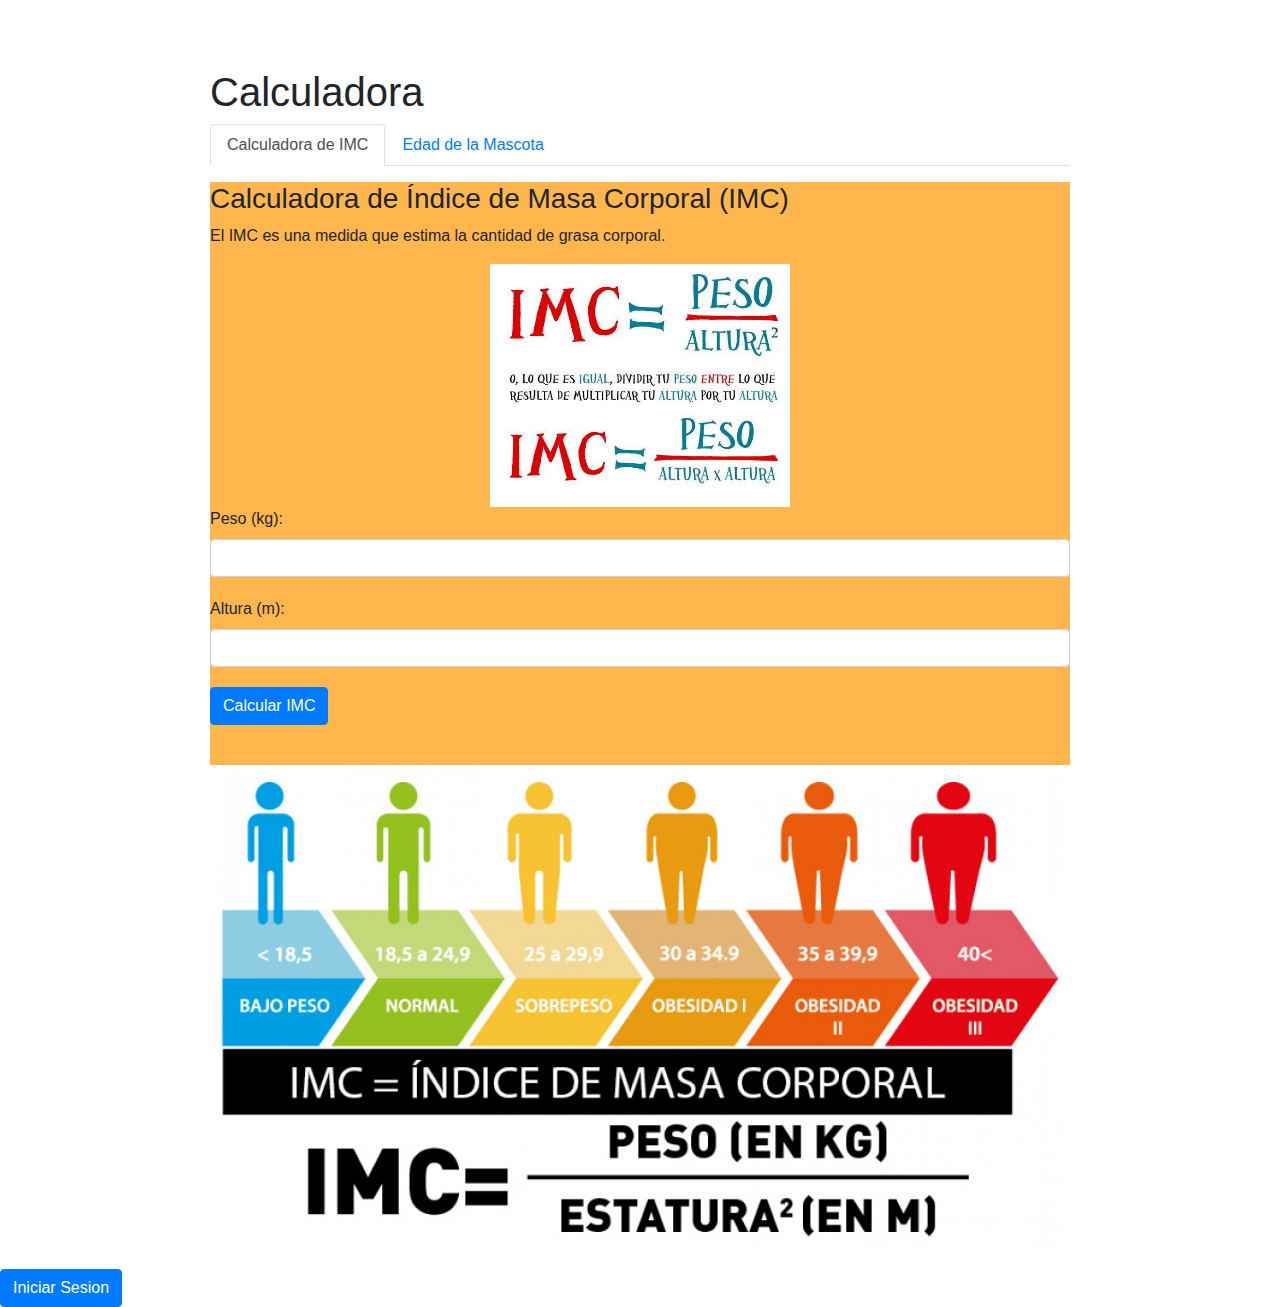
<file: index.html>
<!DOCTYPE html>
<html lang="en">
<head>
  <meta charset="UTF-8">
  <meta name="viewport" content="width=device-width, initial-scale=1.0">
  <title>Calculadora de Mascotas</title>
  <link rel="stylesheet" href="https://stackpath.bootstrapcdn.com/bootstrap/4.5.2/css/bootstrap.min.css">
  <link rel="stylesheet" href="c.css">
</head>
<body>
    
  <div class="container mt-5">
    <h1>Calculadora</h1>
    
    <ul class="nav nav-tabs">
        <li class="nav-item">
          <a class="nav-link active" id="imc-tab" data-toggle="tab" href="#imc">Calculadora de IMC</a>
        </li>
        <li class="nav-item">
          <a class="nav-link" id="edad-mascota-tab" data-toggle="tab" href="#edad-mascota">Edad de la Mascota</a>
        </li>
      </ul>
      

    <div class="tab-content mt-3">
      <div id="imc" class="tab-pane fade show active">
        <h3>Calculadora de Índice de Masa Corporal (IMC)</h3>
        <p>El IMC es una medida que estima la cantidad de grasa corporal.</p>
        <img src="6.jpg" style="max-width: 300px;">
        <form>
          <div class="form-group">
            <label for="peso">Peso (kg):</label>
            <input type="number" id="peso" class="form-control">
          </div>
          <div class="form-group">
            <label for="altura">Altura (m):</label>
            <input type="number" id="altura" class="form-control">
          </div>
          <button type="button" onclick="calcularIMC()" class="btn btn-primary">Calcular IMC</button>
        </form>
        <div id="resultado-imc"></div>
        <img src="5.jpg">
      </div>

      <div id="edad-mascota" class="tab-pane fade">
        <h3>Edad de la Mascota</h3>
        <p>Ingresa la edad de tu mascota para calcular su edad en años humanos.</p>
        <div class="form-group">
            <label for="edad-mascota-input">Edad de la mascota:</label>
            <input type="number" id="edad-mascota-input" class="form-control">
        </div>
        <button type="button" onclick="calcularEdadMascota()" class="btn btn-primary">Calcular Edad de la Mascota</button>
        <div id="resultado-edad-mascota"></div>

        <img src="3.jpg">
        <center><p>Alteza</p></center>
      </div>
    </div>
  </div>
  <script src="https://code.jquery.com/jquery-3.5.1.slim.min.js"></script>
  <script src="https://cdn.jsdelivr.net/npm/bootstrap@4.5.2/dist/js/bootstrap.bundle.min.js"></script>
  <button onclick="window.location.href='c.html'" class="btn btn-primary">Iniciar Sesion</button>
  <script src="j.js"></script>
</body>
</html>
</file>
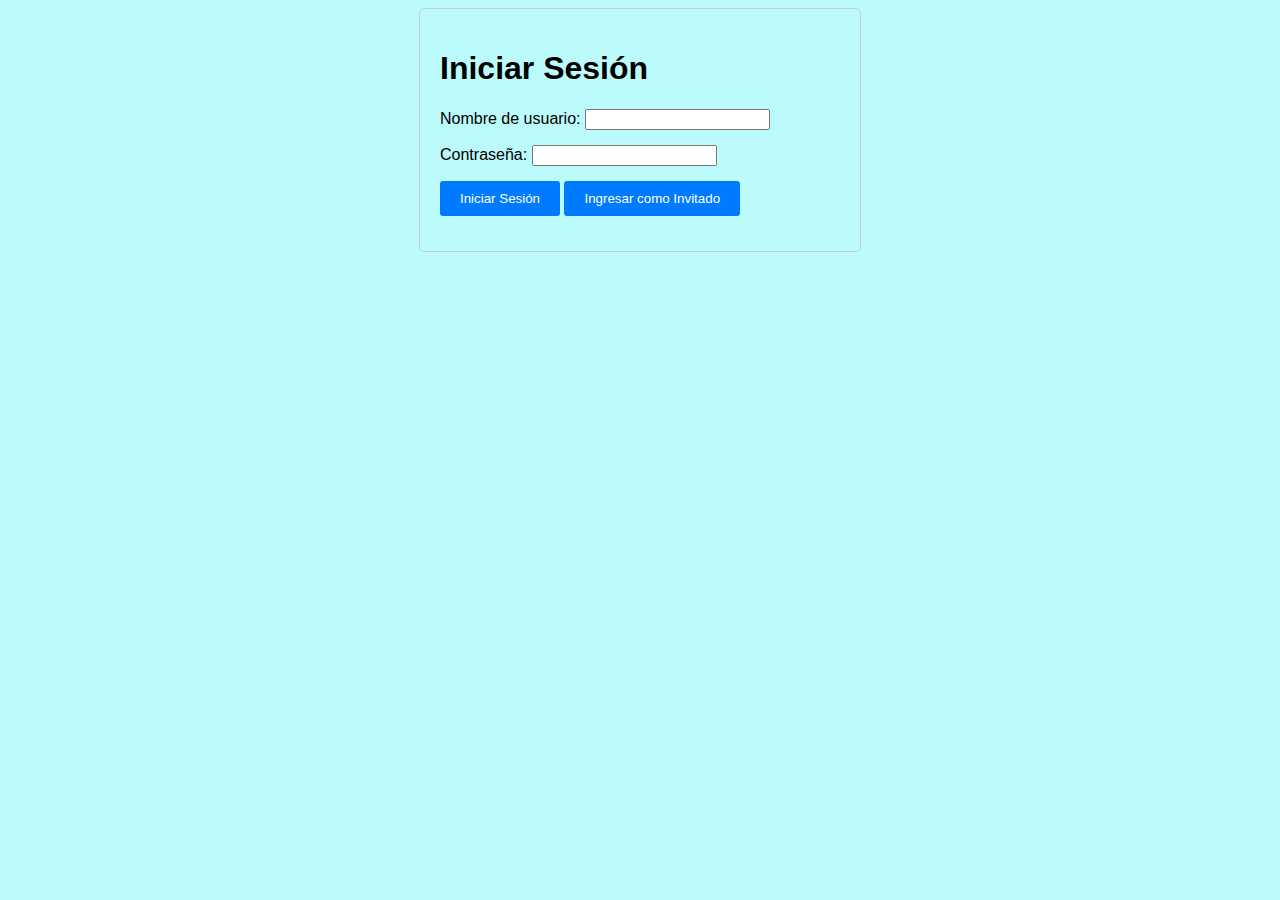
<file: c.html>
<!DOCTYPE html>
<html lang="en">
<head>
  <meta charset="UTF-8">
  <meta name="viewport" content="width=device-width, initial-scale=1.0">
  <title>Iniciar Sesión</title>
  <link rel="stylesheet" href="for.css">
</head>
<body>
  <div class="container">
    <h1>Iniciar Sesión</h1>
    <form id="login-form">
      <div class="form-group">
        <label for="username">Nombre de usuario:</label>
        <input type="text" id="username" class="form-control" required>
      </div>
      <div class="form-group">
        <label for="password">Contraseña:</label>
        <input type="password" id="password" class="form-control" required>
      </div>
      <button type="submit" class="btn btn-primary">Iniciar Sesión</button>
      <button type="button" onclick="loginAsGuest()" class="btn btn-secondary">Ingresar como Invitado</button>
    </form>
    <div id="message"></div>
  </div>

  <script src="clave.js"></script>
</body>
</html>
</file>
<file: c.css>
body {
    font-family: Arial, sans-serif;
    background-image: url('file:///C:/Users/HP/Desktop/imc/2.jpg');
    background-size: cover;
    background-position: center;
  }
  
  .container {
    max-width: 900px;
    margin: 0 auto;
    padding: 20px;
  }
img{
    max-width: 100%;
    height: auto;
    display: block;
    margin: 0 auto;
}
  #imc {
    background-color: #FFB74D; 
  }
  
  #edad-mascota {
    background-color: #81C784; 
  }
  
  .form-group {
    margin-bottom: 20px;
  }
  
  .btn {
    margin-right: 10px;
  }
  
  #resultado-imc,
  #resultado-edad-mascota {
    margin-top: 20px;
    padding: 10px;
    border-radius: 5px;
  }
  
  @media (max-width: 768px) {
    .container {
      padding: 10px;
    }
  }
  
  @media (max-width: 576px) {
    .container {
      max-width: 100%;
    }
  }
  

  @media (max-width: 480px) {
    #imc {
      background-color: #FF8A65; 
    }
  
    #edad-mascota {
      background-color: #BA68C8; 
    }
  }
  
  @media (max-width: 360px) {
    #imc {
      background-color: #64B5F6; 
    }
  
    #edad-mascota {
      background-color: #D7CCC8; 
    }
  }
  
  .btn {
    display: inline-block;
    font-weight: 400;
    text-align: center;
    white-space: nowrap;
    vertical-align: middle;
    cursor: pointer;
    user-select: none;
    border: 1px solid transparent;
    padding: 0.375rem 0.75rem;
    font-size: 1rem;
    line-height: 1.5;
    border-radius: 0.25rem;
    transition: color 0.15s ease-in-out, background-color 0.15s ease-in-out, border-color 0.15s ease-in-out, box-shadow 0.15s ease-in-out;
  }
  
  .btn-primary {
    color: #fff;
    background-color: #007bff;
    border-color: #007bff;
  }
  
  .btn-primary:hover {
    color: #fff;
    background-color: #0056b3;
    border-color: #0056b3;
  }
</file>
<file: for.css>
body {
    font-family: Arial, sans-serif;
  }
  
  .container {
    max-width: 400px;
    margin: 0 auto;
    padding: 20px;
    border: 1px solid #ccc;
    border-radius: 5px;
  }
  
  .form-group {
    margin-bottom: 15px;
  }
  
  .btn {
    padding: 10px 20px;
    background-color: #007bff;
    color: #fff;
    border: none;
    border-radius: 3px;
    cursor: pointer;
  }
  
  .btn:hover {
    background-color: #0056b3;
  }
  
  #message {
    margin-top: 15px;
    color: #ff0000;
  }
  @media (max-width: 768px) {
    body{
        background-color: #e9a2a2;
    }
  }
  @media (min-width: 769px){
    body{
        background-color: rgb(187, 251, 251);
    }
  }
</file>
